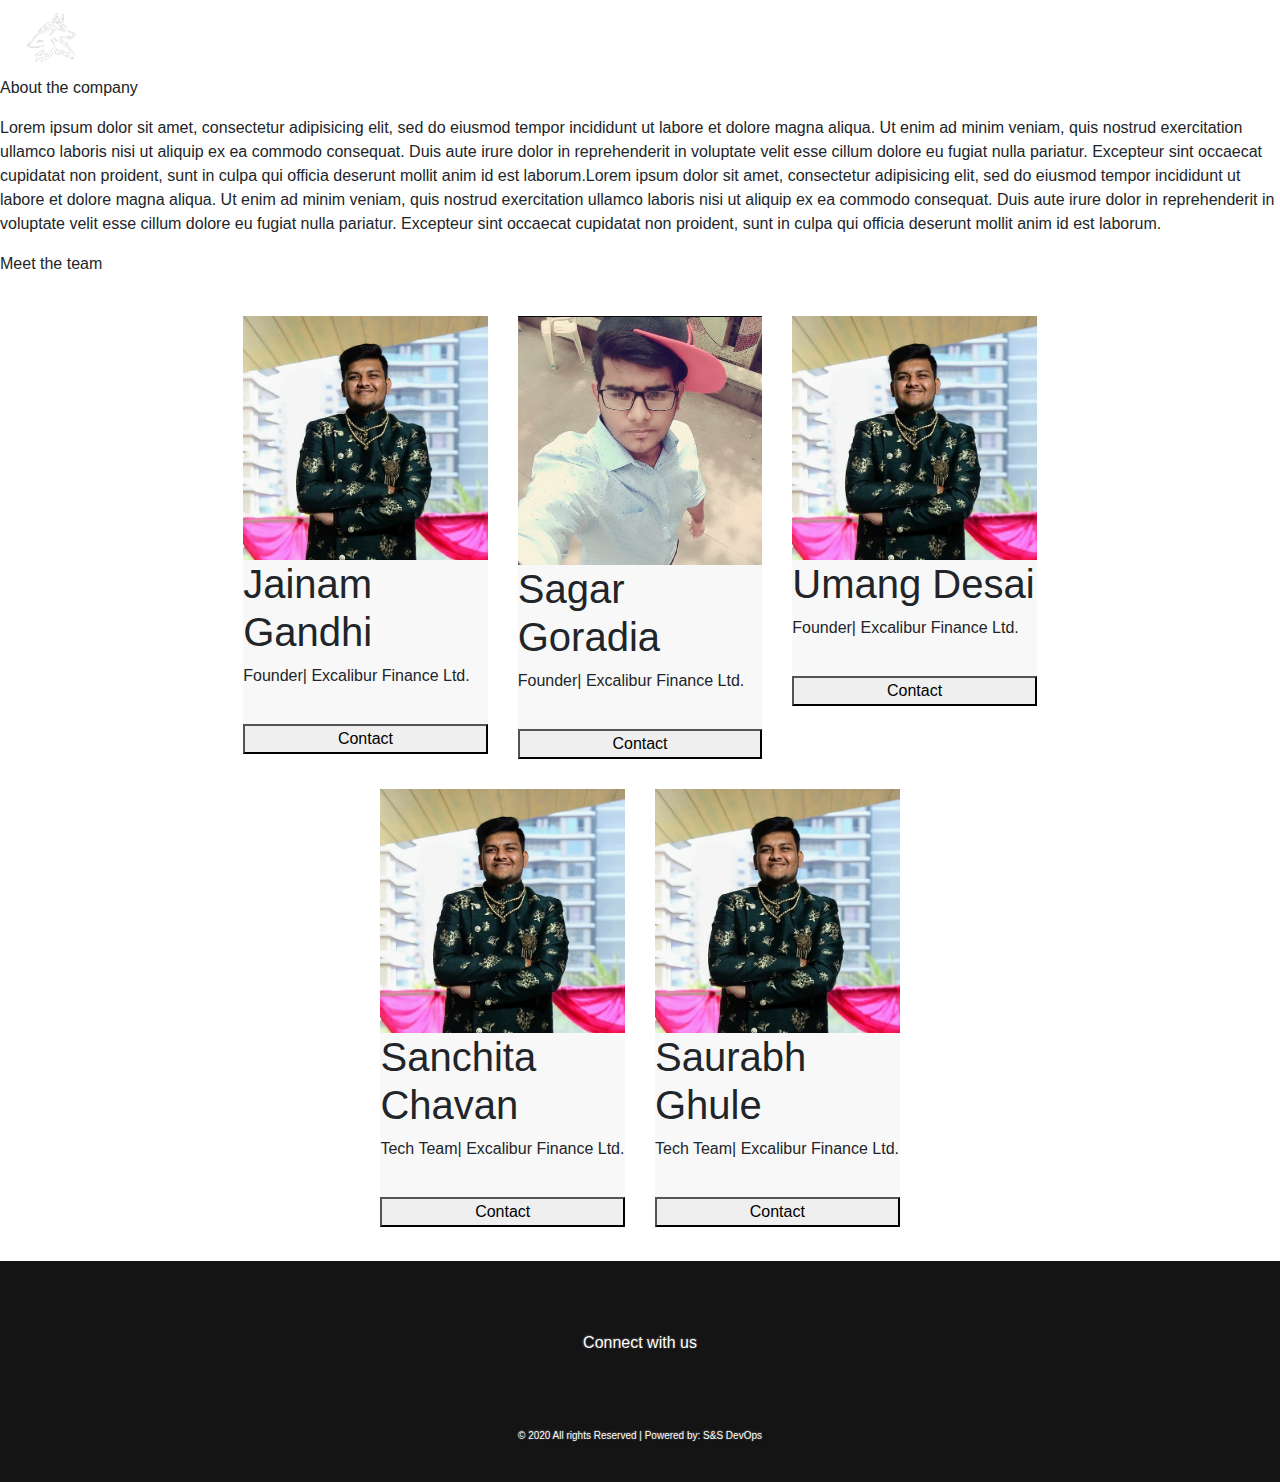
<file: AboutUs.html>
<!DOCTYPE html>
<html lang="en">

<head>
    <meta charset="UTF-8">
    <meta name="viewport" content="width=device-width, initial-scale=1.0">
    <link rel="stylesheet" type="text/css" href="css/bootstrap.css">
    <link rel="stylesheet" type="text/css" href="css/style.css">
    <link rel="stylesheet" href="https://pro.fontawesome.com/releases/v5.10.0/css/all.css"
        integrity="sha384-AYmEC3Yw5cVb3ZcuHtOA93w35dYTsvhLPVnYs9eStHfGJvOvKxVfELGroGkvsg+p" crossorigin="anonymous" />
    <title>Excalibur Finance Ltd</title>
    <meta name="viewport" content="width=device-width, initial-scale=1">

</head>

<body id="about-body">
    <nav id="about-nav" class="navbar navbar-expand-lg navbar-dark">


        <!-- Just an image -->
        <nav class="navlogo navbar-dark">
            <a class="navbar-brand" href="index.html">
                <img src="images/logo1.png" class="imgh" alt="" loading="lazy">
            </a>


        </nav>
        <a class="navbar-brand" href="index.html">Excalibur Finance Ltd</a>
        <button class="navbar-toggler" type="button" data-toggle="collapse" data-target="#navbarSupportedContent"
            aria-controls="navbarSupportedContent" aria-expanded="false" aria-label="Toggle navigation">
            <span class="navbar-toggler-icon"></span>
        </button>

        <div class="collapse navbar-collapse" id="navbarSupportedContent">
            <ul class="navbar-nav ml-auto">
                <li class="nav-item text-center">
                    <a class="nav-link" href="index.html"><i class="fas fa-home"></i> Home <span
                            class="sr-only">(current)</span></a>
                </li>
                <li class="nav-item text-center">
                    <a class="nav-link" href="ContactUs.html"><i class="fas fa-phone-alt"></i> Contact</a>
                </li>
                <li class="nav-item text-center">
                    <a class="nav-link" href="Learn.html"><i class="fas fa-book-open"></i> Learn</a>
                </li>
                <li class="nav-item active text-center">
                    <a class="nav-link" href="AboutUs.html"><i class="fas fa-info-circle"></i> About</a>
                </li>
            </ul>

        </div>
    </nav>

    <div class="abt-main">
        <p class="abthead"> About the company</p>
        <p class="abtp">Lorem ipsum dolor sit amet, consectetur adipisicing elit, sed do eiusmod
            tempor incididunt ut labore et dolore magna aliqua. Ut enim ad minim veniam,
            quis nostrud exercitation ullamco laboris nisi ut aliquip ex ea commodo
            consequat. Duis aute irure dolor in reprehenderit in voluptate velit esse
            cillum dolore eu fugiat nulla pariatur. Excepteur sint occaecat cupidatat non
            proident, sunt in culpa qui officia deserunt mollit anim id est laborum.Lorem ipsum dolor sit amet,
            consectetur adipisicing elit, sed do eiusmod
            tempor incididunt ut labore et dolore magna aliqua. Ut enim ad minim veniam,
            quis nostrud exercitation ullamco laboris nisi ut aliquip ex ea commodo
            consequat. Duis aute irure dolor in reprehenderit in voluptate velit esse
            cillum dolore eu fugiat nulla pariatur. Excepteur sint occaecat cupidatat non
            proident, sunt in culpa qui officia deserunt mollit anim id est laborum.</p>
    </div>

    <div class="abthead">Meet the team</div>

    <div class="container">
        <div class="row justify-content-center">

            <div class="abtcard col-lg-4 col-md-4 col-sm-12 col-xs-12  ">
                <div class="card">
                    <img src="images/jainam.jpg" class="abtimg">
                    <h1 class="abtname">Jainam Gandhi</h1>
                    <p class="title">Founder| Excalibur Finance Ltd.</p>

                    <div class="iconsabt">
                        <a href="#"><i class="fab fa-twitter icc"></i></a>
                        <a href="#"><i class="fab fa-telegram icc"></i></a>
                        <a href="#"><i class="fab fa-instagram icc"> </i> </a>
                        <a href="#"><i class="fab fa-whatsapp icc"></i></a>
                    </div>
                    <button id="butA">Contact</button>
                </div>
            </div>

            <div class="abtcard col-lg-4 col-md-4 col-sm-12 col-xs-12 ">
                <div class="card">
                    <img src="images/sagar.jpg" class="abtimg">
                    <h1 class="abtname">Sagar Goradia</h1>
                    <p class="title">Founder| Excalibur Finance Ltd.</p>
                    <div class="iconsabt">
                        <a href="#"><i class="fab fa-twitter icc"></i></a>
                        <a href="#"><i class="fab fa-telegram icc"></i></a>
                        <a href="#"><i class="fab fa-instagram icc"> </i> </a>
                        <a href="#"><i class="fab fa-whatsapp icc"></i></a>
                    </div>
                    <button id="butA">Contact</button>
                </div>
            </div>

            <div class="abtcard col-lg-4 col-md-4 col-sm-12 col-xs-12  ">
                <div class="card">
                    <img src="images/jainam.jpg" class="abtimg">
                    <h1 class="abtname">Umang Desai</h1>
                    <p class="title">Founder| Excalibur Finance Ltd.</p>
                    <div class="iconsabt">
                        <a href="#"><i class="fab fa-twitter icc"></i></a>
                        <a href="#"><i class="fab fa-telegram icc"></i></a>
                        <a href="#"><i class="fab fa-instagram icc"> </i> </a>
                        <a href="#"><i class="fab fa-whatsapp icc"></i></a>
                    </div>
                    <button id="butA">Contact</button>
                </div>
            </div>

            <div class="abtcard col-lg-4 col-md-4 col-sm-12 col-xs-12  ">
                <div class="card">
                    <img src="images/jainam.jpg" class="abtimg">
                    <h1 class="abtname">Sanchita Chavan</h1>
                    <p class="title">Tech Team| Excalibur Finance Ltd.</p>
                    <div class="iconsabt">
                        <a href="#"><i class="fab fa-linkedin icc"></i></a>
                        <a href="#"><i class="fab fa-github icc"></i></a>
                        <a href="#"><i class="fab fa-instagram icc"> </i> </a>
                        <a href="#"><i class="fab fa-whatsapp icc"></i></a>
                    </div>
                    <button id="butA">Contact</button>
                </div>
            </div>

            <div class="abtcard col-lg-4 col-md-4 col-sm-12 col-xs-12 ">
                <div class="card">
                    <img src="images/jainam.jpg" class="abtimg">
                    <h1 class="abtname">Saurabh Ghule</h1>
                    <p class="title">Tech Team| Excalibur Finance Ltd.</p>
                    <div class="iconsabt">
                        <a href="#"><i class="fab fa-linkedin icc"></i></a>
                        <a href="#"><i class="fab fa-github icc"></i></a>
                        <a href="#"><i class="fab fa-instagram icc"> </i> </a>
                        <a href="#"><i class="fab fa-whatsapp icc"></i></a>
                    </div>
                    <button id="butA">Contact</button>
                </div>
            </div>
        </div>

    </div>

    <br>
    <footer id="about-footer">
        <p>Connect with us</p>
        <a href="#"><i class="fab fa-twitter"></i></a>
        <a href="#"><i class="fab fa-telegram"></i></a>
        <a href="#"><i class="fab fa-instagram"> </i> </a>
        <a href="#"><i class="fab fa-whatsapp"></i></a>
        <p class="footp">&#169; 2020 All rights Reserved | <span class="it">Powered by:</span> S&S DevOps</p>
    </footer>

    <script type="text/javascript" src="js/jquery.js"></script>
    <script type="text/javascript" src="js/bootstrap.js"></script>
    <script type="text/javascript" src="js/script.js"></script>

</body>

</html>
</file>
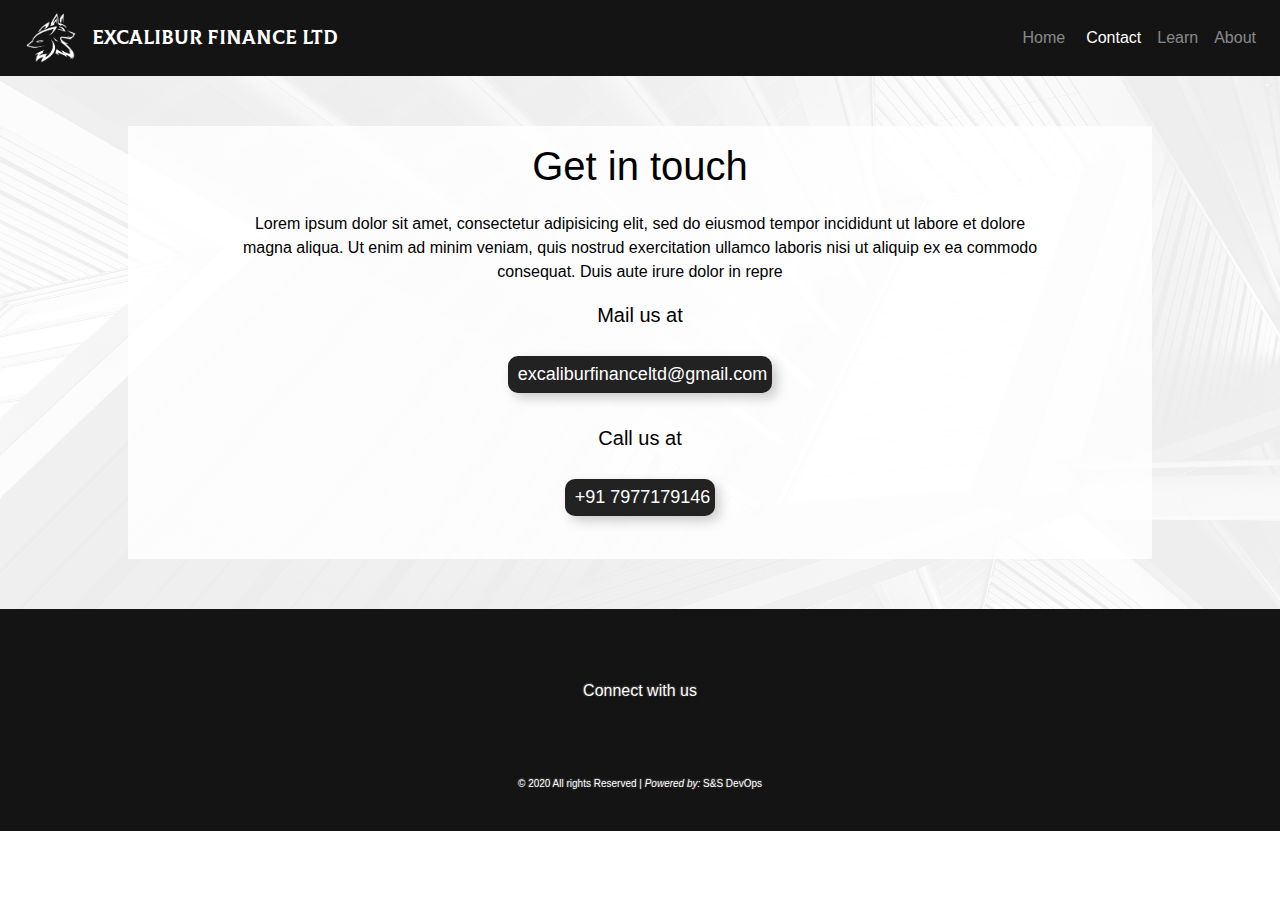
<file: ContactUs.html>
<!DOCTYPE html>
<html lang="en">

<head>
    <meta charset="UTF-8">
    <meta name="viewport" content="width=device-width, initial-scale=1.0">
    <link rel="stylesheet" type="text/css" href="css/bootstrap.css">
    <link rel="stylesheet" type="text/css" href="css/style.css">
    <link rel="stylesheet" href="https://pro.fontawesome.com/releases/v5.10.0/css/all.css"
        integrity="sha384-AYmEC3Yw5cVb3ZcuHtOA93w35dYTsvhLPVnYs9eStHfGJvOvKxVfELGroGkvsg+p" crossorigin="anonymous" />
    <title>Excalibur Finance Ltd</title>

</head>

<body>

    <nav id="nav" class="navbar navbar-expand-md navbar-dark ">
        <nav class="navlogo">
            <a class="navbar-brand" href="home.html">
                <img src="images/logo1.png" class="imgh" alt="" loading="lazy">
            </a>
        </nav>
        <a class="navbar-brand" href="home.html">Excalibur Finance<span id="ltd"> Ltd</span></a>
        <button class="navbar-toggler ml-auto" type="button" data-toggle="collapse"
            data-target="#navbarSupportedContent" aria-controls="navbarSupportedContent" aria-expanded="false"
            aria-label="Toggle navigation">
            <span class="navbar-toggler-icon"></span>
        </button>
        <div class="collapse navbar-collapse" id="navbarSupportedContent">
            <ul class="navbar-nav ml-auto">
                <li class="nav-item text-center">
                    <a class="nav-link" href="home.html"><i class="fas fa-home"></i> Home <span
                            class="sr-only">(current)</span></a>
                </li>
                <li class="nav-item text-center">
                    <a class="nav-link active" href="ContactUs.html"><i class="fas fa-phone-alt"></i> Contact</a>
                </li>
                <li class="nav-item text-center">
                    <a class="nav-link" href="Learn.html"><i class="fas fa-book-open"></i> Learn</a>
                </li>
                <li class="nav-item text-center">
                    <a class="nav-link" href="AboutUs.html"><i class="fas fa-info-circle"></i> About</a>
                </li>
            </ul>
        </div>
    </nav>




    <!--Updated Contact Page-->
    <div class="cmain bgimg">
        <div class="whitebg">
        <p class="head">Get in touch</p>
        <p class="para">Lorem ipsum dolor sit amet, consectetur adipisicing elit, sed do eiusmod
            tempor incididunt ut labore et dolore magna aliqua. Ut enim ad minim veniam,
            quis nostrud exercitation ullamco laboris nisi ut aliquip ex ea commodo
            consequat. Duis aute irure dolor in repre</p>
        <p class="subhead">Mail us at</p>
        <a href="mailto:someone@example.com"><button class="butn"><i class="fas fa-envelope"></i>
                excaliburfinanceltd@gmail.com</button></a>
        <p class="subhead">Call us at</p>
        <a href="tel:7977179146"><button class="butn"><i class="fas fa-phone-alt"></i>+91
                7977179146</button></a>
    </div>
</div>


    <!-- <div class="wrapper">
  <h2>Contact us</h2>
  <div id="error_message">
     
  </div>
  <form action="php/contact.php" method= "post" id="myform" onsubmit = "return validate();">

    <div class="maininp">
    <div class="input_field">
        <input type="text" placeholder="Name" name="name" id="name">
    </div>
    <div class="input_field">
        <input type="text" placeholder="Phone" name="phone" id="phone">
    </div>
    <div class="input_field">
        <input type="text" placeholder="Email" name="email" id="email">
    </div>
    <div class="input_field">
        <input type="text" placeholder="Job/ Business/ Student" name="profession" id="profession">
    </div>
    <div class="input_field">
        <input type="text" placeholder="Age" name="age" id="age">
    </div>
    <div class="input_field ">
        <textarea placeholder="Message" name="message" id="message"></textarea>
    </div>
    <div class="btn">
        <input type="submit">
    </div>
  </form>
</div> -->

    <!--End-->



    <footer>
        <p id="connect">Connect with us</p>
        <a href="#"><i class="fab fa-twitter"></i></a>
        <a href="#"><i class="fab fa-telegram"></i></a>
        <a href="#"><i class="fab fa-instagram"> </i> </a>
        <a href="#"><i class="fab fa-whatsapp"></i></a>
        <p class="footp">&#169; 2020 All rights Reserved | <span class="italic">Powered by:</span> S&S DevOps</p>
    </footer>

    <script type="text/javascript" src="js/jquery.js"></script>
    <script type="text/javascript" src="js/bootstrap.js"></script>
    <script type="text/javascript" src="js/script.js"></script>

</body>

</html>
</file>
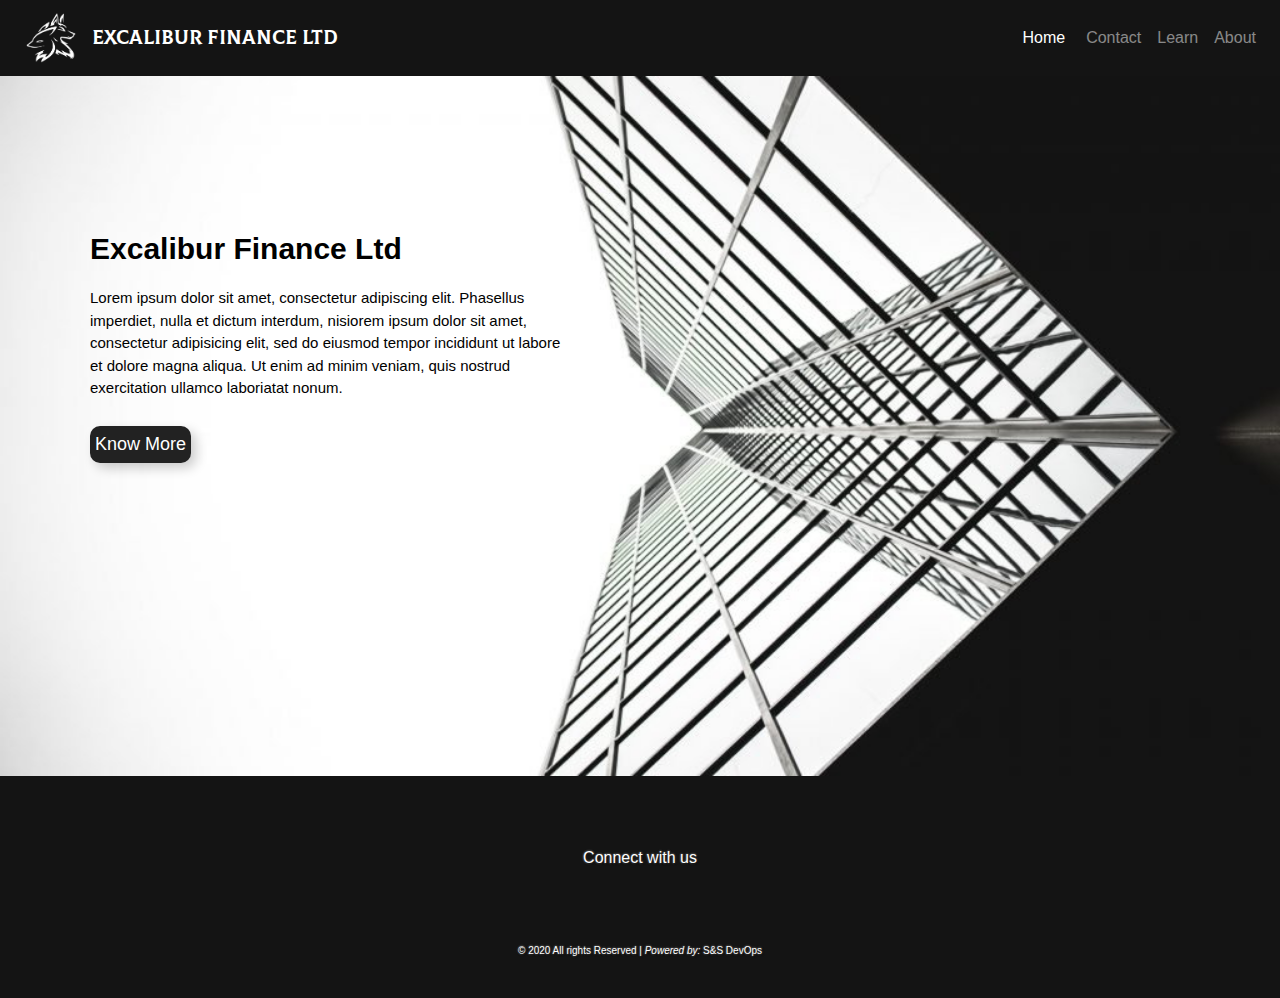
<file: home.html>
<!DOCTYPE html>
<html lang="en">

<head>
  <meta charset="UTF-8">
  <meta name="viewport" content="width=device-width, initial-scale=1.0">
  <link rel="stylesheet" type="text/css" href="css/bootstrap.css">
  <link rel="stylesheet" type="text/css" href="css/style.css">
  <link rel="stylesheet" href="https://pro.fontawesome.com/releases/v5.10.0/css/all.css"
    integrity="sha384-AYmEC3Yw5cVb3ZcuHtOA93w35dYTsvhLPVnYs9eStHfGJvOvKxVfELGroGkvsg+p" crossorigin="anonymous" />
  <title>Excalibur Finance Ltd</title>
</head>

<body>

  <nav id="nav" class="navbar navbar-expand-lg navbar-dark">
    <nav class="navlogo">
      <a class="navbar-brand" href="home.html">
        <img src="images/logo1.png" class="imgh" alt="" loading="lazy">
      </a>
    </nav>
    <a class="navbar-brand" href="home.html">Excalibur Finance<span id="ltd"> Ltd</span></a>
    <button class="navbar-toggler ml-auto" type="button" data-toggle="collapse" data-target="#navbarSupportedContent"
      aria-controls="navbarSupportedContent" aria-expanded="false" aria-label="Toggle navigation">
      <span class="navbar-toggler-icon"></span>
    </button>
    <div class="collapse navbar-collapse " id="navbarSupportedContent">
      <ul class="navbar-nav ml-auto">
        <li class="nav-item active text-center">
          <a class="nav-link" href="home.html"><i class="fas fa-home"></i> Home <span
              class="sr-only">(current)</span></a>
        </li>
        <li class="nav-item text-center">
          <a class="nav-link" href="ContactUs.html"><i class="fas fa-phone-alt"></i> Contact</a>
        </li>
        <li class="nav-item text-center">
          <a class="nav-link" href="Learn.html"><i class="fas fa-book-open"></i> Learn</a>
        </li>
        <li class="nav-item text-center">
          <a class="nav-link" href="AboutUs.html"><i class="fas fa-info-circle"></i> About</a>
        </li>
      </ul>
    </div>
  </nav>

  <div id="maindiv">
    <div id="main2">
      <p class="heading1">Excalibur Finance<span class="ltd"> Ltd</span></p>
      <p>Lorem ipsum dolor sit amet, consectetur adipiscing elit. Phasellus imperdiet, nulla et dictum interdum,
        nisiorem ipsum dolor sit amet, consectetur adipisicing elit, sed do eiusmod
        tempor incididunt ut labore et dolore magna aliqua. Ut enim ad minim veniam,
        quis nostrud exercitation ullamco laboriatat nonum.</p>

      <!--     <p><span class="heading1">What we do?</span></p>
      <p>Lorem ipsum dolor sit amet consectetur adipisicing elit. Rem inventore suscipit eveniet. Id, nemo quos!
        Aperiam, quibusdam, corporis similique consequuntur necessitatibus, quidem commodi hic omnis sapiente illo
        ipsum. Assumenda, sapiente!</p> -->
      <a href="AboutUs.html"><button class="butn">Know More</button></a>
    </div>

  </div>



  <div id="mobile-div">
    <p class="heading1">Excalibur Finance<span class="ltd"> Ltd</span></p>
    <p>Lorem ipsum dolor sit amet, consectetur adipiscing elit. Phasellus imperdiet, nulla et dictum interdum,
      nisiorem ipsum dolor sit amet, consectetur adipisicing elit, sed do eiusmod
      tempor incididunt ut labore et dolore magna aliqua. Ut enim ad minim veniam,
      quis nostrud exercitation ullamco laboriatat nonum.</p>

    <!--     <p><span class="heading1">What we do?</span></p>
      <p>Lorem ipsum dolor sit amet consectetur adipisicing elit. Rem inventore suscipit eveniet. Id, nemo quos!
        Aperiam, quibusdam, corporis similique consequuntur necessitatibus, quidem commodi hic omnis sapiente illo
        ipsum. Assumenda, sapiente!</p> -->
    <a href="AboutUs.html"><button class="butn">Know More</button></a>
  </div>


  <footer>
    <p id="connect">Connect with us</p>
    <a href="#"><i class="fab fa-twitter"></i></a>
    <a href="#"><i class="fab fa-telegram"></i></a>
    <a href="#"><i class="fab fa-instagram"> </i> </a>
    <a href="#"><i class="fab fa-whatsapp"></i></a>
    <p class="footp">&#169; 2020 All rights Reserved | <span class="italic">Powered by:</span> S&S DevOps</p>
  </footer>

  <script type="text/javascript" src="js/jquery.js"></script>
  <script type="text/javascript" src="js/bootstrap.js"></script>
  <script type="text/javascript" src="js/script.js"></script>

</body>

</html>
</file>
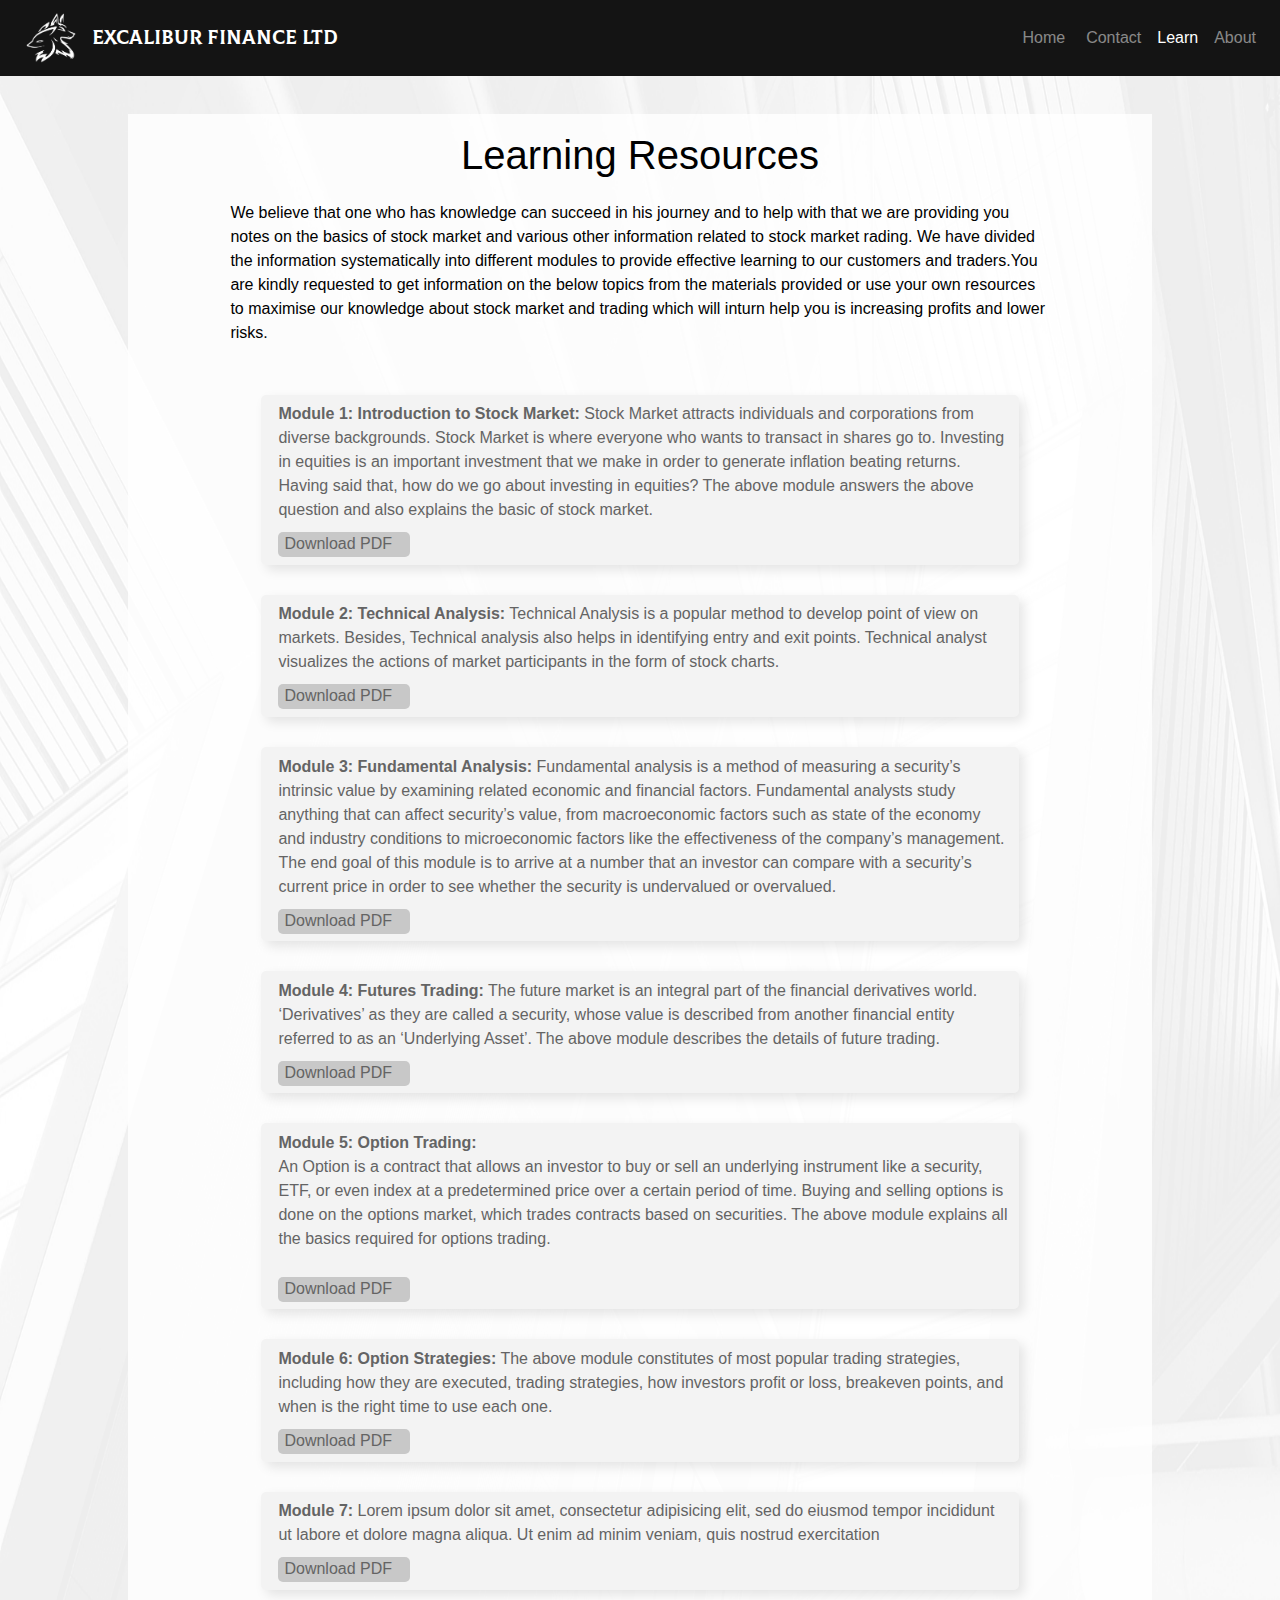
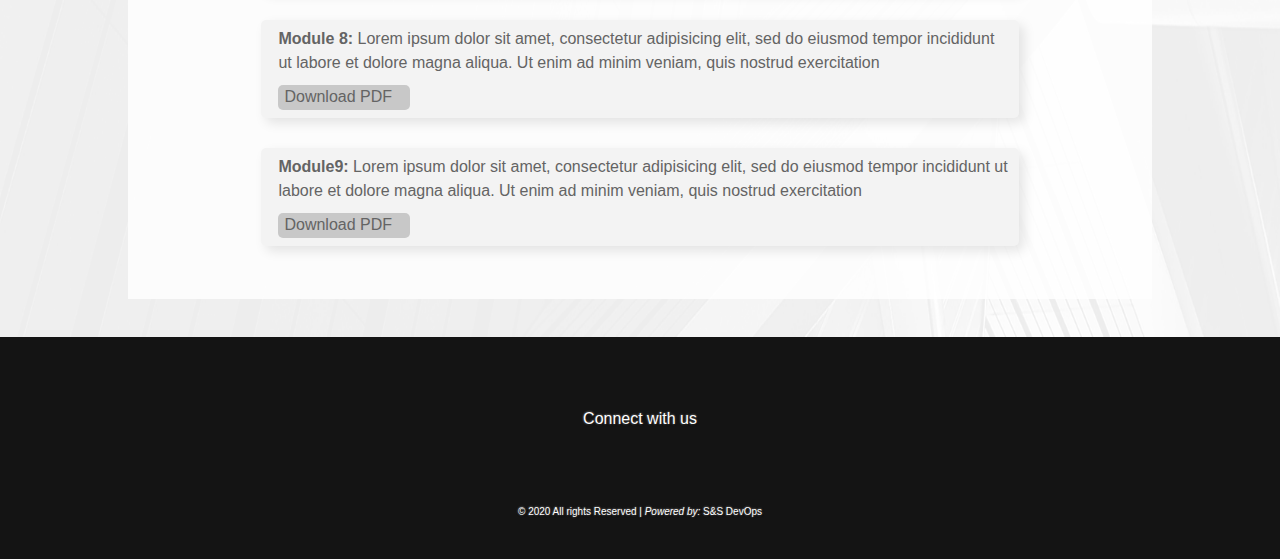
<file: Learn.html>
<!DOCTYPE html>
<html lang="en">
  <head>
    <meta charset="UTF-8" />
    <meta name="viewport" content="width=device-width, initial-scale=1.0" />
    <link rel="stylesheet" type="text/css" href="css/bootstrap.css" />
    <link rel="stylesheet" type="text/css" href="css/style.css" />
    <link
      rel="stylesheet"
      href="https://pro.fontawesome.com/releases/v5.10.0/css/all.css"
      integrity="sha384-AYmEC3Yw5cVb3ZcuHtOA93w35dYTsvhLPVnYs9eStHfGJvOvKxVfELGroGkvsg+p"
      crossorigin="anonymous"
    />
    <title>Excalibur Finance Ltd</title>
  </head>

  <body>
    <nav id="nav" class="navbar navbar-expand-lg navbar-dark">
      <nav class="navlogo">
        <a class="navbar-brand" href="home.html">
          <img src="images/logo1.png" class="imgh" alt="" loading="lazy" />
        </a>
      </nav>
      <a class="navbar-brand" href="home.html"
        >Excalibur Finance<span id="ltd"> Ltd</span></a
      >
      <button
        class="navbar-toggler ml-auto"
        type="button"
        data-toggle="collapse"
        data-target="#navbarSupportedContent"
        aria-controls="navbarSupportedContent"
        aria-expanded="false"
        aria-label="Toggle navigation"
      >
        <span class="navbar-toggler-icon"></span>
      </button>
      <div class="collapse navbar-collapse" id="navbarSupportedContent">
        <ul class="navbar-nav ml-auto">
          <li class="nav-item text-center">
            <a class="nav-link" href="home.html"
              ><i class="fas fa-home"></i> Home
              <span class="sr-only">(current)</span></a
            >
          </li>
          <li class="nav-item text-center">
            <a class="nav-link" href="ContactUs.html"
              ><i class="fas fa-phone-alt"></i> Contact</a
            >
          </li>
          <li class="nav-item active text-center">
            <a class="nav-link" href="Learn.html"
              ><i class="fas fa-book-open"></i> Learn</a
            >
          </li>
          <li class="nav-item text-center">
            <a class="nav-link" href="AboutUs.html"
              ><i class="fas fa-info-circle"></i> About</a
            >
          </li>
        </ul>
      </div>
    </nav>

    <!-- Learn -->
    <div class="bgimg">
      <div class="whitebg">
        <div id="learn-main">
          <p class="head">Learning Resources</p>
          <p class="para">
            We believe that one who has knowledge can succeed in his journey and
            to help with that we are providing you notes on the basics of stock
            market and various other information related to stock market rading.
            We have divided the information systematically into different
            modules to provide effective learning to our customers and
            traders.You are kindly requested to get information on the below
            topics from the materials provided or use your own resources to
            maximise our knowledge about stock market and trading which will
            inturn help you is increasing profits and lower risks.
          </p>
        </div>
        <div class="row">
          <div class="pdf col-lg-12">
            <div class="pdftxt">
              <strong>Module 1: Introduction to Stock Market:</strong>
              Stock Market attracts individuals and corporations from diverse
              backgrounds. Stock Market is where everyone who wants to transact
              in shares go to. Investing in equities is an important investment
              that we make in order to generate inflation beating returns.
              Having said that, how do we go about investing in equities? The
              above module answers the above question and also explains the
              basic of stock market.
            </div>
            <a
              href="pdf/Module 1_Introduction to Stock Markets (1).pdf"
              target="blank"
              class="pdflink"
              ><button class="butL">
                <i class="fas fa-download"></i> Download PDF
              </button></a
            >
          </div>
          <div class="pdf col-lg-12">
            <div class="pdftxt">
              <strong>Module 2: Technical Analysis:</strong>
              Technical Analysis is a popular method to develop point of view on
              markets. Besides, Technical analysis also helps in identifying
              entry and exit points. Technical analyst visualizes the actions of
              market participants in the form of stock charts.
            </div>
            <a
              href="pdf/Module 2_Technical Analysis.pdf"
              target="blank"
              class="pdflink"
              ><button class="butL">
                <i class="fas fa-download"></i> Download PDF
              </button></a
            >
          </div>
          <div class="pdf col-lg-12">
            <div class="pdftxt">
              <strong>Module 3: Fundamental Analysis:</strong>
              Fundamental analysis is a method of measuring a security’s
              intrinsic value by examining related economic and financial
              factors. Fundamental analysts study anything that can affect
              security’s value, from macroeconomic factors such as state of the
              economy and industry conditions to microeconomic factors like the
              effectiveness of the company’s management. The end goal of this
              module is to arrive at a number that an investor can compare with
              a security’s current price in order to see whether the security is
              undervalued or overvalued.
            </div>
            <a
              href="pdf/Module 3_Fundamental Analysis.pdf"
              target="blank"
              class="pdflink"
              ><button class="butL">
                <i class="fas fa-download"></i> Download PDF
              </button></a
            >
          </div>
          <div class="pdf col-lg-12">
            <div class="pdftxt">
              <strong>Module 4: Futures Trading:</strong>
              The future market is an integral part of the financial derivatives
              world. ‘Derivatives’ as they are called a security, whose value is
              described from another financial entity referred to as an
              ‘Underlying Asset’. The above module describes the details of
              future trading.
            </div>
            <a
              href="pdf/Module 4_Futures Trading.pdf"
              target="blank"
              class="pdflink"
              ><button class="butL">
                <i class="fas fa-download"></i> Download PDF
              </button></a
            >
          </div>
          <div class="pdf col-lg-12">
            <div class="pdftxt">
              <strong>Module 5: Option Trading:</strong>
              <p>
                An Option is a contract that allows an investor to buy or sell
                an underlying instrument like a security, ETF, or even index at
                a predetermined price over a certain period of time. Buying and
                selling options is done on the options market, which trades
                contracts based on securities. The above module explains all the
                basics required for options trading.
              </p>
            </div>
            <a
              href="pdf/Module 5_Options-Theory-for-Professional-Trading (1).pdf"
              target="blank"
              class="pdflink"
              ><button class="butL">
                <i class="fas fa-download"></i> Download PDF
              </button></a
            >
          </div>
          <div class="pdf col-lg-12">
            <div class="pdftxt">
              <strong>Module 6: Option Strategies:</strong>
              The above module constitutes of most popular trading strategies,
              including how they are executed, trading strategies, how investors
              profit or loss, breakeven points, and when is the right time to
              use each one.
            </div>
            <a
              href="pdf/Module 6_Option Strategies.pdf"
              target="blank"
              class="pdflink"
              ><button class="butL">
                <i class="fas fa-download"></i> Download PDF
              </button></a
            >
          </div>
          <div class="pdf col-lg-12">
            <div class="pdftxt">
              <strong>Module 7:</strong>
              Lorem ipsum dolor sit amet, consectetur adipisicing elit, sed do
              eiusmod tempor incididunt ut labore et dolore magna aliqua. Ut
              enim ad minim veniam, quis nostrud exercitation
            </div>
            <a
              href="pdf/Module 7_Markets & Taxation.pdf"
              target="blank"
              class="pdflink"
              ><button class="butL">
                <i class="fas fa-download"></i> Download PDF
              </button></a
            >
          </div>
          <div class="pdf col-lg-12">
            <div class="pdftxt">
              <strong>Module 8:</strong>
              Lorem ipsum dolor sit amet, consectetur adipisicing elit, sed do
              eiusmod tempor incididunt ut labore et dolore magna aliqua. Ut
              enim ad minim veniam, quis nostrud exercitation
            </div>
            <a
              href="pdf/Module 8_Currency and Commodity Futures.pdf"
              target="blank"
              class="pdflink"
              ><button class="butL">
                <i class="fas fa-download"></i> Download PDF
              </button></a
            >
          </div>
          <div class="pdf col-lg-12">
            <div class="pdftxt">
              <strong>Module9:</strong>
              Lorem ipsum dolor sit amet, consectetur adipisicing elit, sed do
              eiusmod tempor incididunt ut labore et dolore magna aliqua. Ut
              enim ad minim veniam, quis nostrud exercitation
            </div>
            <a
              href="pdf/Module 9_Risk Management & Trading Psychology.pdf"
              target="blank"
              class="pdflink"
              ><button class="butL">
                <i class="fas fa-download"></i> Download PDF
              </button></a
            >
          </div>
        </div>
      </div>
    </div>
    <!--row-->
    <!--container-->
    <!-- Learn -->

    <footer>
      <p id="connect">Connect with us</p>
      <a href="#"><i class="fab fa-twitter"></i></a>
      <a href="#"><i class="fab fa-instagram"> </i> </a>
      <a href="#"><i class="fab fa-whatsapp"></i></a>
      <a href="mailto:excaliburfinanceltd@gmail.com"
        ><i class="fab fa-google-plus-g"></i
      ></a>
      <p class="footp">
        &#169; 2020 All rights Reserved |
        <span class="italic">Powered by:</span> S&S DevOps
      </p>
    </footer>

    <script type="text/javascript" src="js/jquery.js"></script>
    <script type="text/javascript" src="js/bootstrap.js"></script>
    <script type="text/javascript" src="js/script.js"></script>
  </body>
</html>
</file>
<file: css/style.css>
/************************************ Disclaimer ************************************/

.swal-overlay {
	background-color: rgba(0, 0, 0, 0.85);
}

.swal-modal {
	background-color: rgba(222, 222, 222, 0.8);
}
.sweet-alert {
    box-sizing : border-box;
    max-height : 100% !important;
    overflow-y : auto !important;
    padding : 0 17px 17px !important;
    width : 512px;
}


/***************************** Font for Company name ********************************/
@font-face {
	font-family: Colus;
	src: url(../fonts/Colus-Regular.ttf);
}

/*************************** Navbar *************************/
#nav {
	background-color: rgb(20, 20, 20);
}

.navlogo {
	padding-left: 10px;
}

.imgh {
	width: 50px;
	height: 50px;
}

a.navbar-brand {
	font-family: Colus, serif;
}

.navbar-toggler {
	float: right;
}

/*************************** Body *****************************/
body {
	background-color: rgb(255, 255, 255);
}

.head {
	font-size: 40px;
	text-align: center;
	color: rgb(0, 0, 0);
	padding-top: 1%;
}

.bgimg {
	background-image: url(../images/bg07.png);
	background-size: 100% 100%;
	background-repeat: no-repeat;
	padding-bottom: 3%;
	padding-top: 3%;
}

.whitebg {
	background-image: url(../images/bgwhite.png);
	display: block;
	margin-left: auto;
	margin-right: auto;
	width: 80%;
	padding-bottom: 1%;


}

/************************* footer ******************************/
footer {
	text-shadow: 1px 1px 2px rgb(0, 0, 0), 0 0 2px rgb(0, 0, 0), 0 0 2px rgb(255, 255, 255);
	text-align: center;
	padding-top: 70px;
	padding-bottom: 30px;
	color: rgb(255, 255, 255);
	background-color: rgb(20, 20, 20);
}

.footp {
	font-size: 10px;
	padding-top: 20px;
	line-height: 0.5px;
}

.italic {
	font-style: italic;
}

.fab:hover {
	opacity: 0.7;
}

footer .fab {
	padding: 10px;
	font-size: 30px;
	width: 30px;
	text-align: center;
	text-decoration: none;
	margin: 2px 2px;
	color: rgb(255, 255, 255);
}



/************************* index.html styling ***********************/
#maindiv {
	background: url("../images/home2.jpg");
	height: 700px;
	background-size: 100% 700px;
	background-repeat: no-repeat;
}



#main2 {
	width: 45%;
	padding-top: 150px;
	padding-left: 90px;
	text-align: left;
	color: rgb(0, 0, 0);
	/*text-shadow: 1px 1px 2px black, 0 0 2px blue, 0 0 2px white;*/
	font-size: 15px;

}

.butn {
	border: none;
	outline: 0;
	display: inline-block;
	padding: 5px;
	color: rgb(255, 255, 255);
	background-color: #222;
	box-shadow: -5px -5px 12px rgba(255, 255, 255, 0.07),
		5px 5px 12px rgba(0, 0, 0, 0.2);
	text-align: center;
	cursor: pointer;
	width: auto;
	border-radius: 10px;
	margin-top: 10px;
	margin-bottom: 30px;
}

/************************************* Contact **************************************/
.cmain {
	padding-top: 50px;
	text-align: center;
	padding-bottom: 50px;
	background-color: rgb(255, 255, 255);
	color: rgb(0, 0, 0);
}

.fa-envelope {
	padding-left: 5px;
}

.fa-phone-alt {
	padding-left: 5px;
}

.subhead {
	text-align: center;
	color: black;
	font-size: 20px;
}

/************Form*************/
/*.wrapper{
	background: black;

}

.wrapper h2{
  text-align: left;
  margin-bottom: 20px;
  padding-left: 75px;
  text-transform: uppercase;
  letter-spacing: 3px;
  color: white;
}

.wrapper .input_field{
  margin-bottom: 15px;
}

.wrapper .input_field input[type="text"],
.wrapper textarea{
  border: 1px solid #e0e0e0;
  width: 100%;
  padding: 10px;
}

.wrapper textarea{
  resize: none;
  height: 100px;
}

.wrapper .btn input[type="submit"]{
  border: 0px;
  margin-top: 15px;
  padding: 10px;
  text-align: center;
  width: 100%;
  background: white;
  color: black;
  text-transform: uppercase;
  letter-spacing: 5px;
  font-weight: bold;
  border-radius: 25px;
  cursor: pointer;
}

#error_message{
  margin-bottom: 20px;
  background: #fe8b8e;
  padding: 0px;
  text-align: center;
  font-size: 14px;
  transition: all 0.5s ease;
}
.maininp{
	
	text-align: center;
	padding-left: 75px;
	padding-right: 50%;
}


*/

/********************************* Learn *************************/

#learn-main {
	margin-bottom: 50px;
}

.butL:hover,
a:hover {
	opacity: 0.5;
}

.butL {
	border: none;
	outline: 0;
	padding-top: 0px;
	padding-right: 18px;
	color: rgb(100, 100, 100);
	background-color: rgb(200, 200, 200);
	text-align: center;
	cursor: pointer;
	width: auto;
	font-size: 16px;
	border-radius: 5px;
	margin-top: 10px;
	margin-left: 10px;
	/*box-shadow: -5px -5px 12px rgba(255, 255, 255, 0.08),
		5px 5px 12px rgba(0, 0, 0, 0.2);*/
}

.pdftxt {
	padding-left: 10px;
}

.pdf {
	font-family: arial;
	color: rgb(100, 100, 100);
	background-color: rgb(243, 243, 243);
	padding: 1%;
	border-radius: 5px;
	margin-bottom: 30px;
	box-shadow: -5px -5px 12px rgba(255, 255, 255, 0.08),
		5px 5px 12px rgba(0, 0, 0, 0.1);
}

.row {
	margin: 10px;
	padding-right: 12%;
	padding-left: 12%;
}


/*********************************** About ****************************/

.para {
	color: black;
	padding-left: 10%;
	padding-right: 10%;
}

.card {
	margin: auto;
	margin-top: 30px;
	border-radius: 10px;
	font-family: arial;
	border: none;
	background-color: rgba(20, 20, 20, 0.03);
	box-shadow: 3px 3px 8px rgba(255, 255, 255, 0.1),
		-3px -3px 8px rgba(255, 255, 255, 0.1);
}

.image-div {
	align-self: center;
	margin-left: 10px;
}

.card>.row {
	margin: 0px;
	padding: 0px;
}

.card-title {
	margin-top: 10px;
	margin-left: 10px;
	color: black;
}

.abt-img {
	width: 200px;
	border-radius: 50%;
}

.iconsabt {
	margin: 10px;
	display: inline;

}

.abt-info {
	margin-left: 10px;
	font-size: 14px;
	padding-right: 0px;
	color: black;
}

.icc {
	color: black;
	font-size: 20px;
}

section.email-id {
	display: inline-block;
	margin-bottom: 15px;
}

.email-id {
	margin-left: 10px;
	font-size: 12px;
	color: rgb(0, 0, 0);
	margin-right: 30px;
	margin-bottom: 10px;
}

/****************Responsive**************************/

/*************Large Devices**************************/
@media(min-width: 992px) {
	#mobile-div {
		display: none;
	}

	.heading1 {
		color: rgb(0, 0, 0);
		font-weight: bold;
		font-size: 30px;
	}
	.butn{
			font-size: 18px;
	}
	   .swal-modal{
        width: 80%;
        height: 500px;
        overflow-y: auto;
   }

}

/*************Medium Devices*************************/
@media (min-width: 768px) and (max-width: 991px) {

	#maindiv {
		background: url(../images/home_laptop_sm.jpg) no-repeat;
		background-size: 100% 600px;
		height: 600px;
		padding-top: 0px;
	}

	#main2 {
		width: 45%;
		padding-top: 120px;
		padding-left: 40px;
		text-align: left;
		color: rgb(0, 0, 0);
		/*		text-shadow: 1px 1px 2px black, 0 0 2px blue, 0 0 2px white;
*/
		font-size: 15px;

	}

	#mobile-div {
		display: none;
	}

	.heading1 {
		color: rgb(0, 0, 0);
		font-weight: bold;
		font-size: 30px;
	}
	.butn{
			font-size: 18px;
	}
	   .swal-modal{
        width: 80%;
        height: 500px;
        overflow-y: auto;
   }

}

/************Small Devices**************************/
@media (min-width: 450px) and (max-width: 767px) {


	/******************* Navbar ******************/
	.navlogo {
		padding-left: 20px;
	}

	.imgh {
		width: 45px;
		height: 45px;
	}

	/************** Body *****************/
	.head {
		font-size: 30px;
	}

	/*************** Home ***************/
	#maindiv {
		background: url(../images/hometab.jpg) no-repeat;
		background-size: 100% 330px;
		height: 330px;
		padding-top: 0px;
	}

	#main2 {
		display: none;
	}

	#mobile-div {
		background-color: rgb(15, 15, 15);
		color: rgb(255, 255, 255);
		padding-top: 20px;
		padding-left: 10px;
		height: auto;
		text-align: center;
	}

	.heading1 {
		text-align: center;
		color: rgb(255, 255, 255);
		font-weight: bold;
		font-size: 30px;
	}
	.butn{
			font-size: 18px;
	}

	/**************** Contact *************/
	.cmain {
		padding-top: 20px;
		padding-right: 25px;
		padding-left: 25px;
	}

	.head {
		font-size: 40px;
	}

	/**************** About ***************/

	.card {
		margin: auto;
		margin-top: 30px;
		border-radius: 10px;
		font-family: arial;
		border: none;
		background-color: rgba(0, 0, 0, 0.01);
		box-shadow: none;
	}

	.card>.row {
		display: flexbox;
		justify-content: center;
		margin: 0px;
		padding: 0px;
	}

	.image-div {
		justify-self: center;
	}

	.abt-img {
		width: 200px;
		border-radius: 50%;
		box-shadow: 5px 5px 8px rgba(255, 255, 255, 0.1),
			-5px -5px 8px rgba(255, 255, 255, 0.1);
	}

	.card-title {
		text-align: center;
		color: rgb(0, 0, 0);
	}

	.abt-bottom {
		text-align: center;
	}
	   .swal-modal{
        width: 80%;
        height: 500px;
        overflow-y: auto;
   }


}

/*************************** Mobile Version ***************************/
@media (max-width: 449px) {

	/************** Navbar ***************/
	.navlogo {
		padding-left: 0;
		padding-right: 0;
	}

	.imgh {
		width: 45px;
		height: 45px;
	}

	/************** Body *****************/
	.head {
		font-size: 30px;
	}
	.butn{
			font-size: 13px;
	}

	/************** Home *****************/

	#mobile-div {
		background-color: rgb(15, 15, 15);
		color: rgb(255, 255, 255);
		padding-top: 20px;
		padding-left: 10px;
		height: auto;
		text-align: center;
	}

	#main2 {
		display: none;
	}

	#maindiv {
		background: url(../images/homemob.jpg) no-repeat;
		background-size: 100% 249px;
		height: 249px;
		padding-top: 0px;
	}

	.ltd {
		display: none;
	}

	.heading1 {
		text-align: center;
		color: rgb(255, 255, 255);
		font-weight: bold;
		font-size: 20px;
	}

	/*************** Contact **************/

	.cmain {
		padding-top: 20px;
		padding-right: 25px;
		padding-left: 25px;
	}
    
	/**************** About **************/

	.card {
		margin: auto;
		margin-top: 30px;
		border-radius: 10px;
		font-family: arial;
		border: none;
		background-color: rgba(0, 0, 0, 0.01);
		box-shadow: none;
	}

	.card>.row {
		display: flexbox;
		justify-content: center;
		margin: 0px;
		padding: 0px;
	}

	.image-div {
		justify-self: center;
	}

	.abt-img {
		width: 200px;
		border-radius: 50%;
		box-shadow: 3px 3px 8px rgba(255, 255, 255, 0.1),
			-3px -3px 8px rgba(255, 255, 255, 0.1);
	}

	.card-title {
		text-align: center;
		color: rgb(0, 0, 0);
	}

	.abt-info {
		text-align: center;
	}

	.iconsabt {
		text-align: center;
	}
   .swal-modal{
        width: 80%;
        height: 500px;
        overflow-y: auto;
   }
}
</file>
